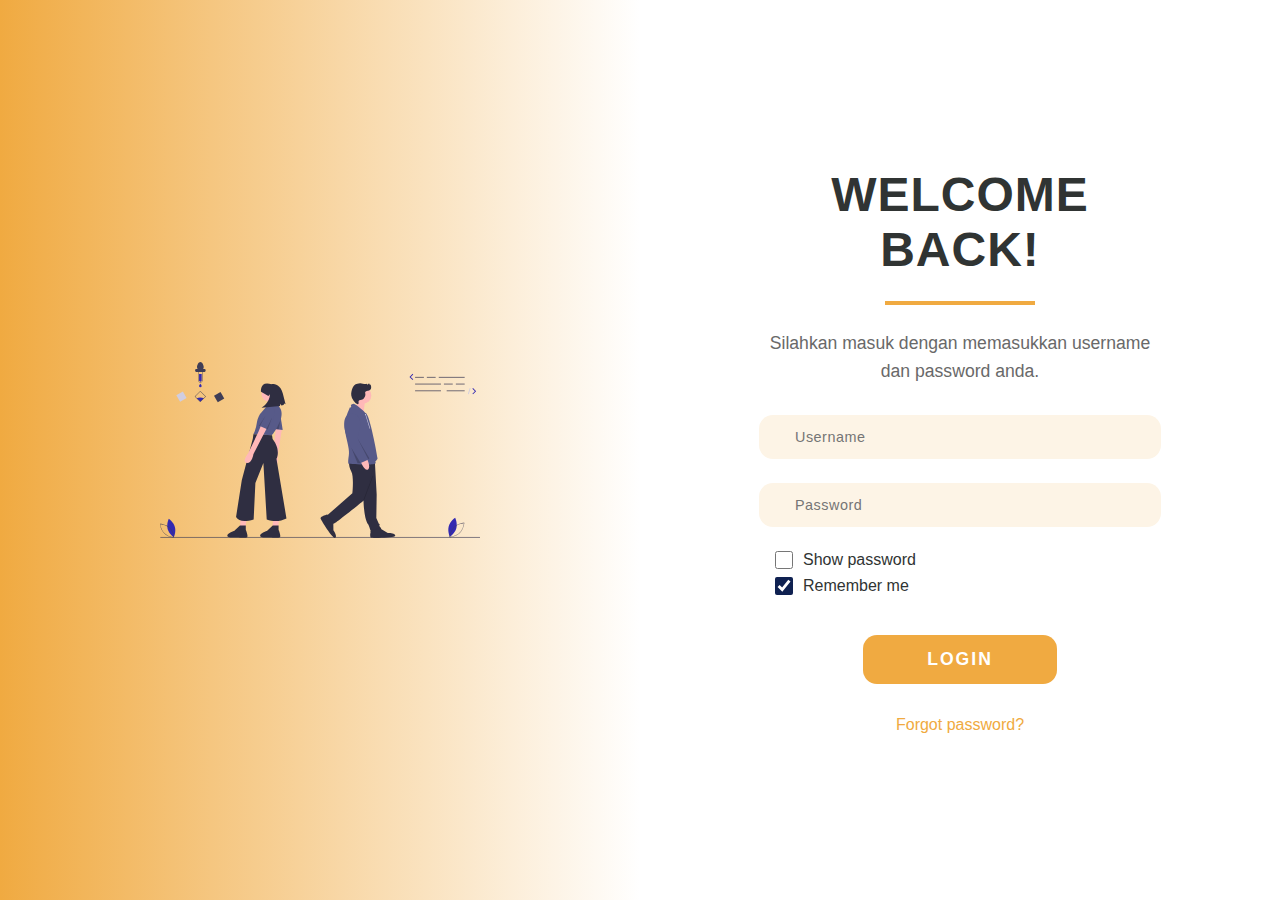
<file: index.html>
<!DOCTYPE html>
<html lang="en">

<head>
    <meta charset="UTF-8">
    <meta name="viewport" content="width=device-width, initial-scale=1.0">
    <link rel="stylesheet" href="./css/style.css">
    <title>Login Page</title>
</head>

<body>
    <section class="side">
        <img src="./assets/img/illustration.svg" alt="">
    </section>

    <section class="main">
        <div class="login-container">
            <p class="title">Welcome back!</p>
            <div class="separator"></div>
            <p class="welcome-message">Silahkan masuk dengan memasukkan username dan password anda.</p>

            <form method="post" action="#" oninvalid="" id="forms" class="login-form">
                <div class="form-control">
                    <input type="text" id="username" class="username" placeholder="Username">
                    <div class="input-wrap">
                        <span class="error-msg-user">* Incorrect username or password. Please try again</span>
                    </div>
                </div>
                <div class="form-control">
                    <input type="password" id="pass" class="password" placeholder="Password">
                    <div class="input-wrap">
                        <span class="error-msg-pass">* Incorrect username or password. Please try again</span>
                    </div>
                </div>
                <div class="form-item">
                    <div class="checkbox">
                        <input type="checkbox" name="" id="showHidePass" checked>
                        <label for="showHidePass" class="checkboxlabel">Show password</label>
                    </div>
                </div>
                <div class="form-item">
                    <div class="checkbox">
                        <input type="checkbox"  name="" id="rememberMeCheckbox" checked>
                        <label for="rememberMeCheckbox" class="checkboxlabel">Remember me</label>
                    </div>
                </div>
                <button class="submit" id="btn-submit">Login</button>
                <a href="#" class="login-forgot">Forgot password?</a>
            </form>
        </div>
    </section>

    <!-- JS -->
    <script src="./js/app.js"></script>
</body>

</html>
</file>
<file: css/style.css>
* {
    margin: 0;
    padding: 0;
    box-sizing: border-box;
    font-family: 'Roboto', sans-serif;
    color: #303433;
}

body {
    min-height: 100vh;
    width: 100%;
    display: grid;
    grid-template-columns: 1fr 1fr;
}

section {
    display: flex;
    justify-content: center;
    align-items: center;
}

section.side {
    background-size: 100% 102%;
    background-image: linear-gradient(to right, #F0AA41, #fff);
}

.side img {
    width: 50%;
    max-width: 50%;
}

.login-container {
    max-width: 450px;
    padding: 24px;
    display: flex;
    flex-direction: column;
    align-items: center;
}

.title {
    text-transform: uppercase;
    font-size: 3em;
    font-weight: bold;
    text-align: center;
    letter-spacing: 1px;
}

.separator {
    width: 150px;
    height: 4px;
    background-color: #F0AA41;
    margin: 24px;
}

.welcome-message {
    text-align: center;
    font-size: 1.1em;
    line-height: 28px;
    margin-bottom: 30px;
    color: #696969;
}

.login-form {
    width: 100%;
    display: flex;
    flex-direction: column;
}

.form-control {
    width: 100%;
    position: relative;
    margin-bottom: 24px;
}

.checkbox{
    display: flex;
    align-items: center;
    gap: 10px;
    padding-left: 16px;
    margin-bottom: 8px;
}

.login-forgot {
    text-align: center;
    text-decoration: none;
    color: #F0AA41;
}

.input-wrap span {
    display: none;
    color: #E73E3E;
    font-size: 0.7rem;
    padding: 16px;
}

input,
button {
    border: none;
    outline: none;
    border-radius: 14px;
    font-size: 1.1em;
}

input {
    width: 100%;
    background: #FDF4E6;
    letter-spacing: 0.5px;
    padding: 14px 36px;
    font-size: 0.9rem;
}

input::placeholder {
    font-size: 0.9rem;
    font-weight: 300;
}

input ~ i {
    position: absolute;
    left: 32px;
    top: 50%;
    transform: translateY(-50%);
    color: #888;
    transition: color   0.4s;
}

input:focus ~ i {
    color: #843bc7;
}

input[type="checkbox"]{
    width: 18px;
    height: 18px;
    accent-color: #0F2151;
}

button.submit {
    color: #fff;
    padding: 14px 64px;
    margin: 32px auto;
    text-transform: uppercase;
    letter-spacing: 2px;
    font-weight: bold;
    background-image: linear-gradient(to right, #F0AA41, #F0AA41);
    cursor: pointer;
    transition: opacity 0.4s;
}

button.submit:hover {
    opacity: 0.9;
}

@media (max-width: 780px) {

    body {
        display: flex;
        justify-content: center;
        align-items: center;
    }

    .side {
        display: none;
    }
}
</file>
